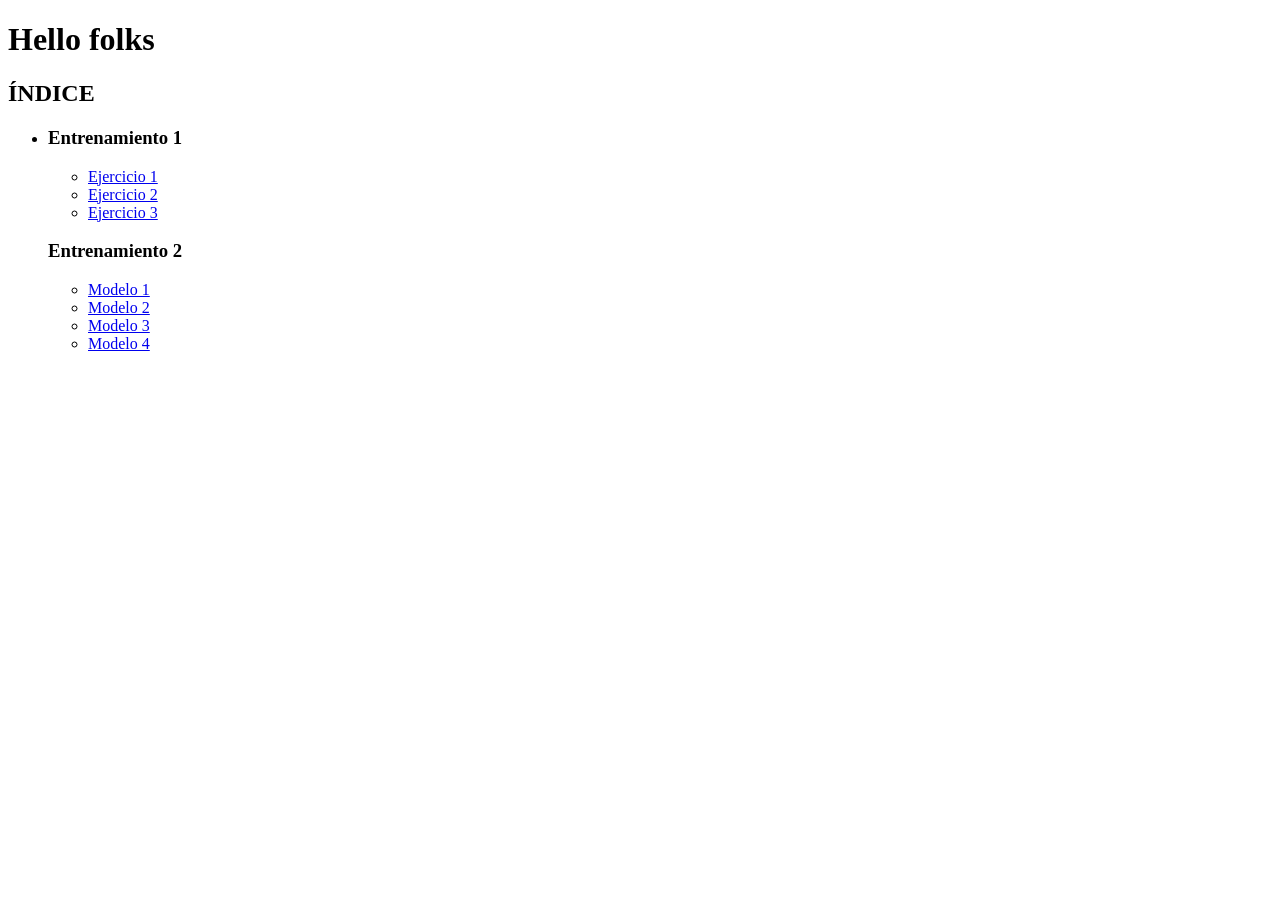
<file: index.html>
<!doctype html>
<html lang="en">
  <head>
    <meta charset="UTF-8" />
    <meta name="viewport" content="width=device-width, initial-scale=1.0" />
    <title>Document</title>
  </head>

  <body>
    <header>
      <h1>Hello folks</h1>
    </header>

    <main>
      <nav>
        <h2>ÍNDICE</h2>
        <ul>
          <li>
            <h3>Entrenamiento 1</h3>
            <ul>
              <li>
                <a href="entrenamiento_01/ejercicio_01/index.html">Ejercicio 1</a>
              </li>
              <li>
                <a href="entrenamiento_01/ejercicio_02/index.html">Ejercicio 2</a>
              </li>
              <li>
                <a href="entrenamiento_01/ejercicio_03/index.html">Ejercicio 3</a>
              </li>
            </ul>
            <h3>Entrenamiento 2</h3>
            <ul>
              <li>
                <a href="entrenamiento2/Modelo1/Index.html">Modelo 1</a>
              </li>
              <li>
                <a href="entrenamiento2/Modelo2/Index.html">Modelo 2</a>
              </li>
              <li>
                <a href="entrenamiento2/Modelo3/Index.html">Modelo 3</a>
              </li>
              <li>
                <a href="entrenamiento2/Modelo4/Index.html">Modelo 4</a>
              </li>
            </ul>
          </li>
        </ul>
      </nav>
    </main>
  </body>
</html>
</file>
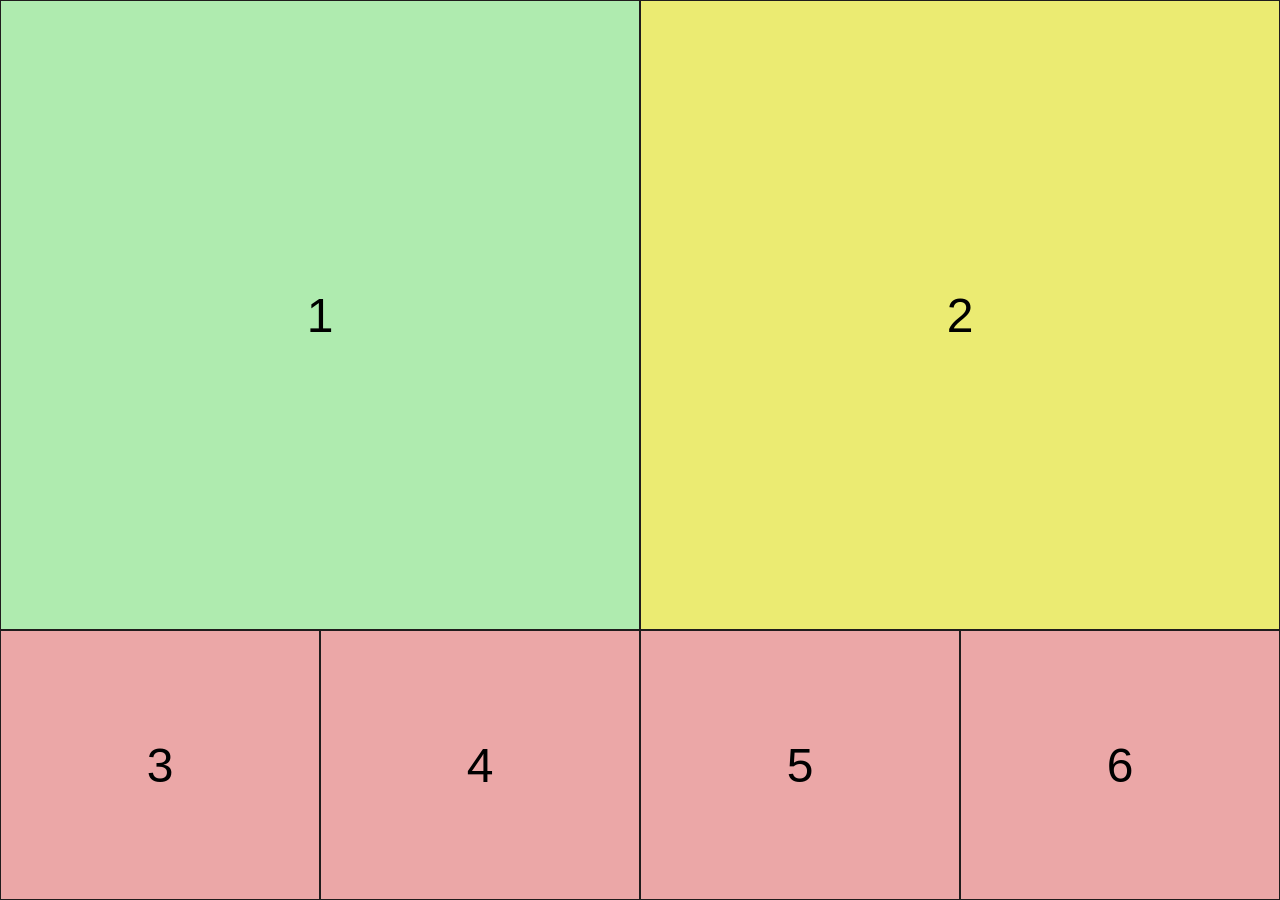
<file: Entrenamiento2/Modelo1/Index.html>
<!DOCTYPE html>
<html lang="en">
<head>
    <meta charset="UTF-8">
    <meta name="viewport" content="width=device-width, initial-scale=1.0">
    <link rel="stylesheet" href="Estilos/styles.css">
    <title>Modelo 1</title>
</head>
<body>

    <section class="contenedor">
        <div class="div one">1</div>
        <div class="div two">2</div>
        <div class="div three">3</div>
        <div class="div four">4</div>
        <div class="div five">5</div>
        <div class="div six">6</div>
    </section>
    
</body>
</html>
</file>
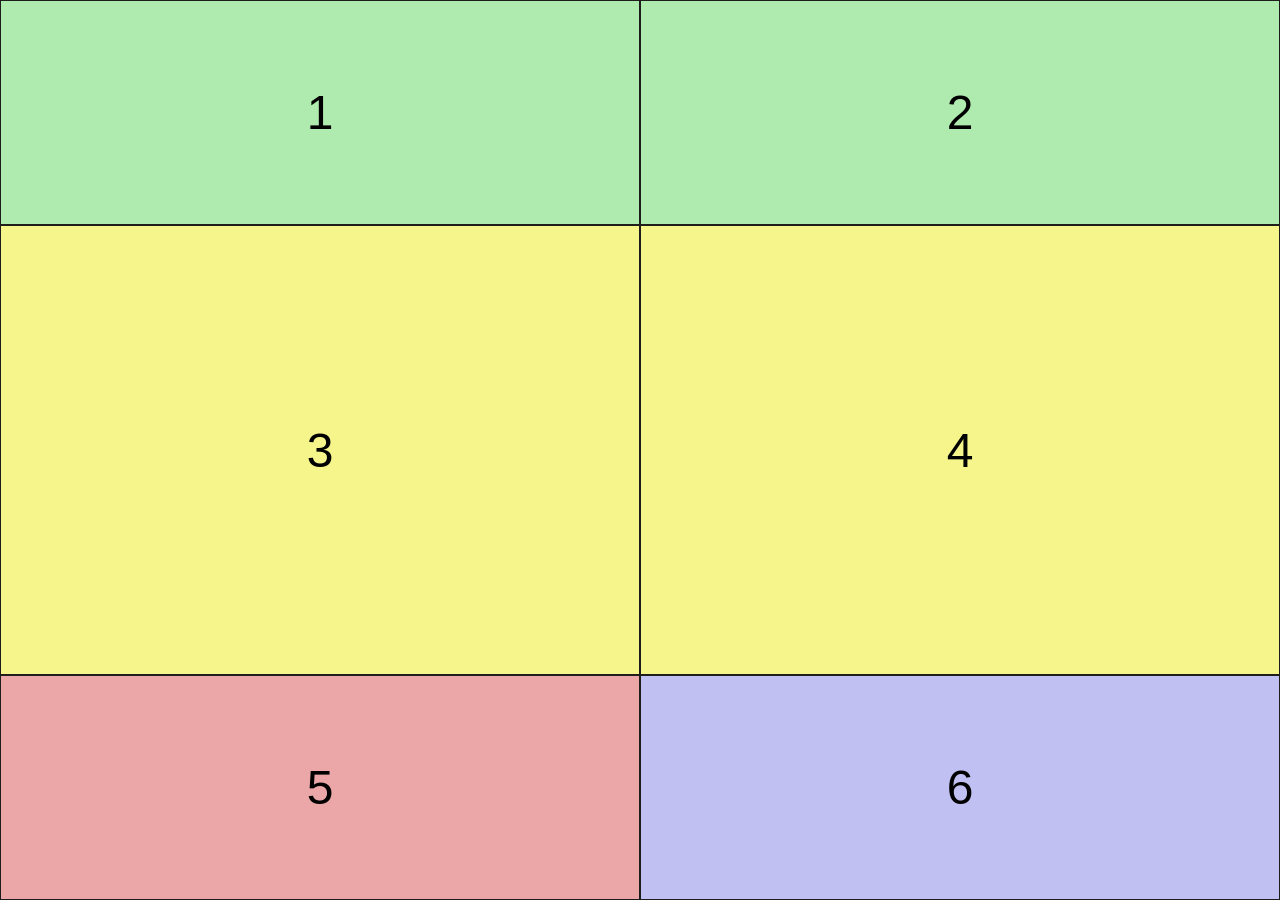
<file: Entrenamiento2/Modelo2/Index.html>
<!DOCTYPE html>
<html lang="en">
<head>
    <meta charset="UTF-8">
    <meta name="viewport" content="width=device-width, initial-scale=1.0">
    <link rel="stylesheet" href="Estilos/styles.css">
    <title>Modelo 2</title>
</head>
<body>

    <section class="contenedor">
        <div class="div one">1</div>
        <div class="div two">2</div>
        <div class="div three">3</div>
        <div class="div four">4</div>
        <div class="div five">5</div>
        <div class="div six">6</div>
    </section>
    
</body>
</html>
</file>
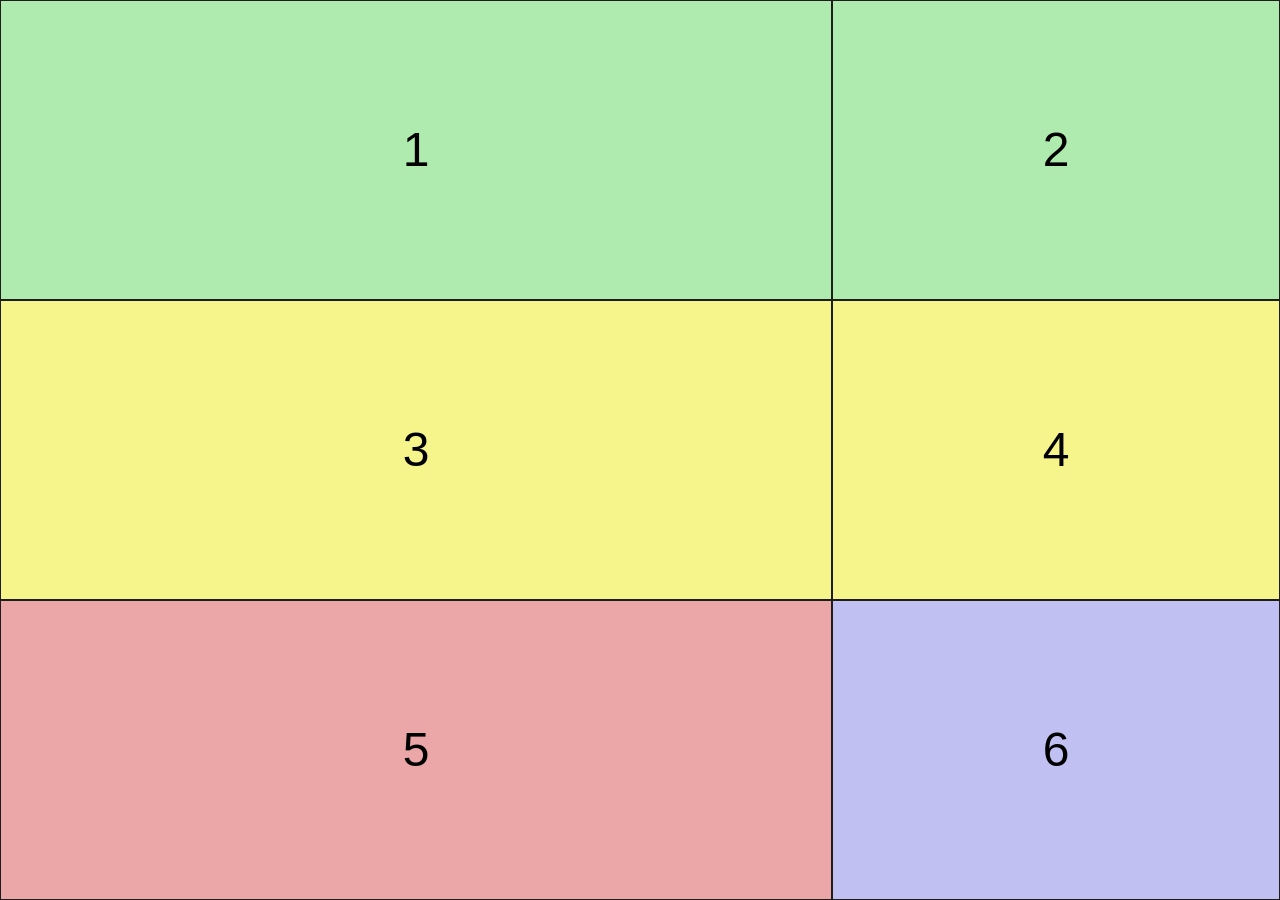
<file: Entrenamiento2/Modelo3/Index.html>
<!DOCTYPE html>
<html lang="en">
<head>
    <meta charset="UTF-8">
    <meta name="viewport" content="width=device-width, initial-scale=1.0">
    <link rel="stylesheet" href="Estilos/styles.css">
    <title>Modelo 3</title>
</head>
<body>

    <section class="contenedor">
        <div class="div one">1</div>
        <div class="div two">2</div>
        <div class="div three">3</div>
        <div class="div four">4</div>
        <div class="div five">5</div>
        <div class="div six">6</div>
    </section>
    
</body>
</html>
</file>
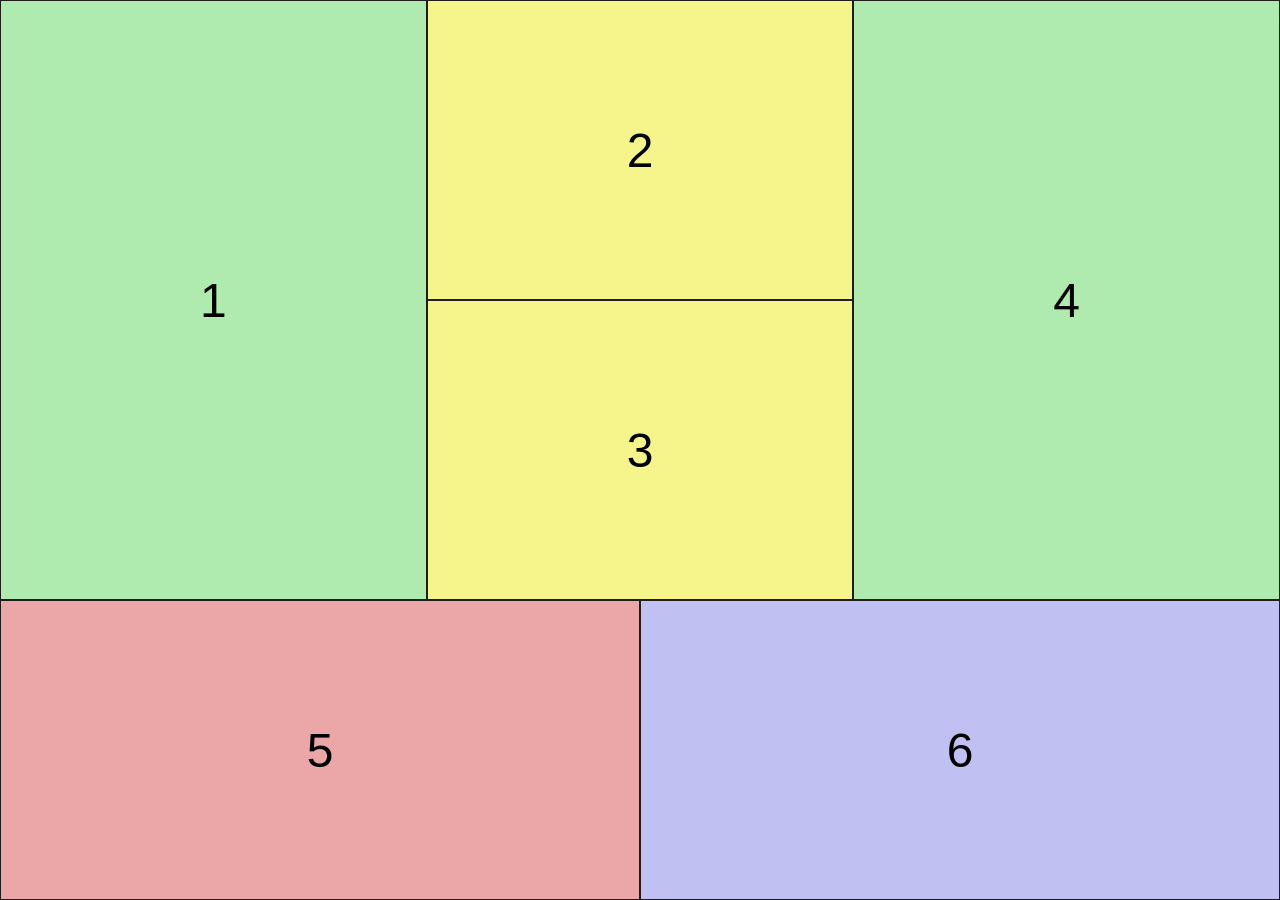
<file: Entrenamiento2/Modelo4/Index.html>
<!DOCTYPE html>
<html lang="en">
<head>
    <meta charset="UTF-8">
    <meta name="viewport" content="width=device-width, initial-scale=1.0">
    <link rel="stylesheet" href="Estilos/styles.css">
    <title>Modelo 4</title>
</head>
<body>

    <section class="contenedor">
        <div class="div one">1</div>
        <div class="div two">2</div>
        <div class="div three">3</div>
        <div class="div four">4</div>
        <div class="div five">5</div>
        <div class="div six">6</div>
    </section>
    
</body>
</html>
</file>
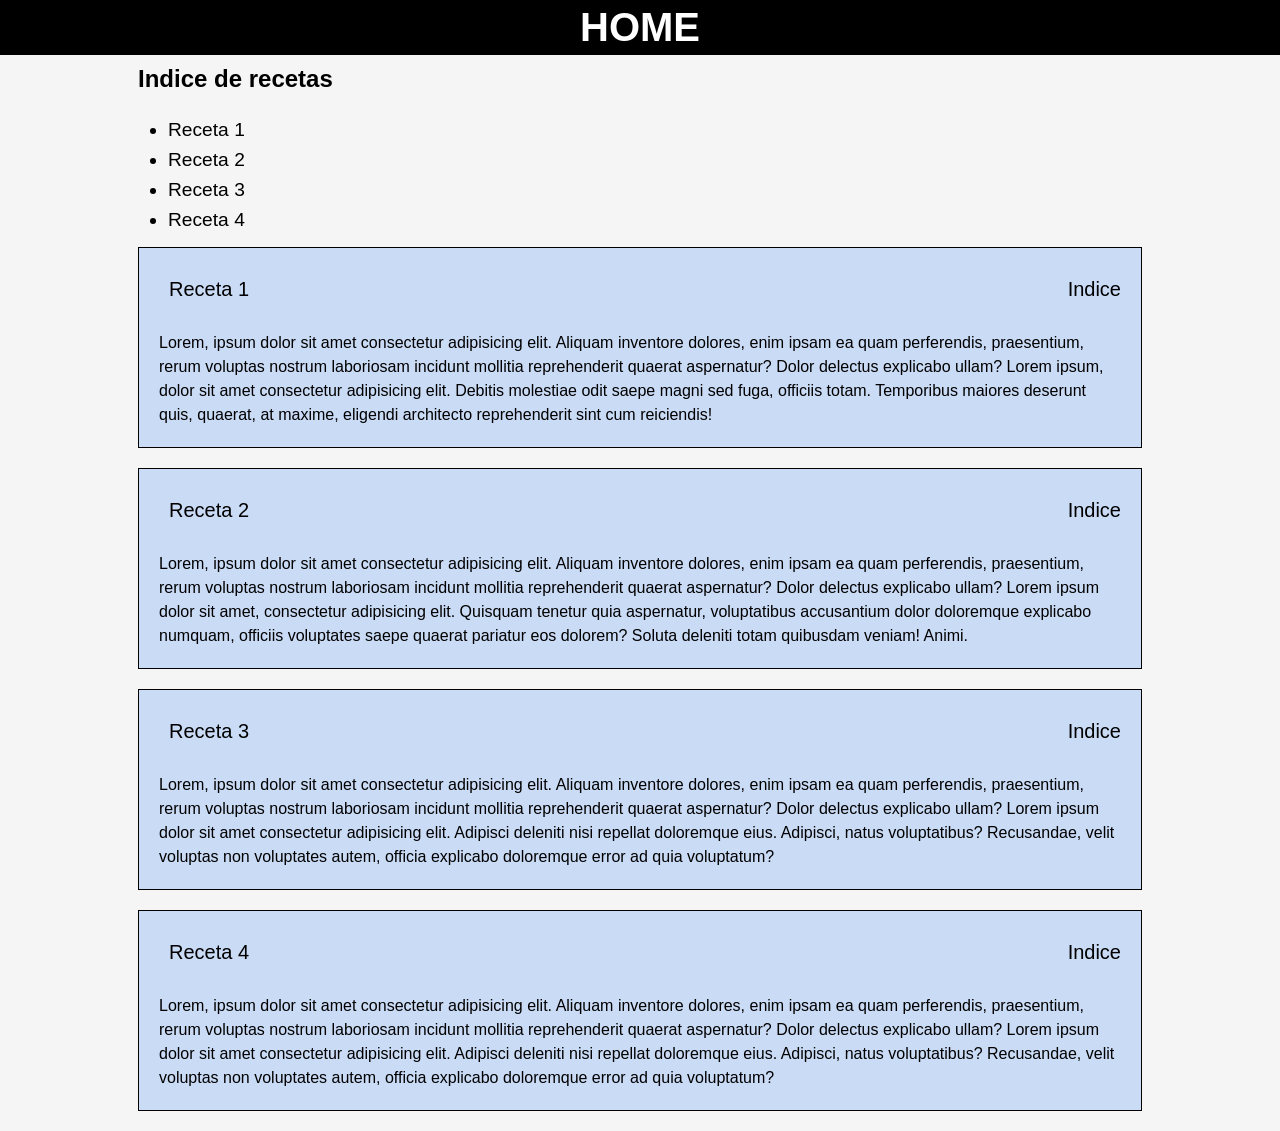
<file: entrenamiento_01/ejercicio_03/index.html>
<!doctype html>
<html lang="en">
  <head>
    <meta charset="UTF-8" />
    <meta name="viewport" content="width=device-width, initial-scale=1.0" />
    <link rel="stylesheet" href="css/style.css" />
    <title>Recetas</title>
  </head>
  <body>
    <header>
      <h1><a href="index.html">HOME</a></h1>
    </header>

    <main>
      <h2>Indice de recetas</h2>
      <ul>
        <li><a href="#receta1">Receta 1</a></li>
        <li><a href="#receta2">Receta 2</a></li>
        <li><a href="#receta3">Receta 3</a></li>
        <li><a href="#receta4">Receta 4</a></li>
      </ul>

      <section id="receta1">
          <h2>Receta 1</h2>
          <h4><a href="index.html">Indice</a></h4>
          <p>
            Lorem, ipsum dolor sit amet consectetur adipisicing elit. Aliquam
            inventore dolores, enim ipsam ea quam perferendis, praesentium,
            rerum voluptas nostrum laboriosam incidunt mollitia reprehenderit
            quaerat aspernatur? Dolor delectus explicabo ullam? Lorem ipsum, dolor sit amet consectetur adipisicing elit. Debitis molestiae odit saepe magni sed fuga, officiis totam. Temporibus maiores deserunt quis, quaerat, at maxime, eligendi architecto reprehenderit sint cum reiciendis!
          </p>
      </section>

      <section id="receta2">
          <h2>Receta 2</h2>
          <h4><a href="index.html">Indice</a></h4>
          <p>
            Lorem, ipsum dolor sit amet consectetur adipisicing elit. Aliquam
            inventore dolores, enim ipsam ea quam perferendis, praesentium,
            rerum voluptas nostrum laboriosam incidunt mollitia reprehenderit
            quaerat aspernatur? Dolor delectus explicabo ullam? Lorem ipsum dolor sit amet, consectetur adipisicing elit. Quisquam tenetur quia aspernatur, voluptatibus accusantium dolor doloremque explicabo numquam, officiis voluptates saepe quaerat pariatur eos dolorem? Soluta deleniti totam quibusdam veniam! Animi.
          </p>
      </section>

      <section id="receta3">
          <h2>Receta 3</h2>
          <h4><a href="index.html">Indice</a></h4>
          <p>
            Lorem, ipsum dolor sit amet consectetur adipisicing elit. Aliquam
            inventore dolores, enim ipsam ea quam perferendis, praesentium,
            rerum voluptas nostrum laboriosam incidunt mollitia reprehenderit
            quaerat aspernatur? Dolor delectus explicabo ullam? Lorem ipsum dolor sit amet consectetur adipisicing elit. Adipisci deleniti nisi repellat doloremque eius. Adipisci, natus voluptatibus? Recusandae, velit voluptas non voluptates autem, officia explicabo doloremque error ad quia voluptatum?
          </p>
      </section>

      <section id="receta4">
          <h2>Receta 4</h2>
          <h4><a href="index.html">Indice</a></h4>
          <p>
            Lorem, ipsum dolor sit amet consectetur adipisicing elit. Aliquam
            inventore dolores, enim ipsam ea quam perferendis, praesentium,
            rerum voluptas nostrum laboriosam incidunt mollitia reprehenderit
            quaerat aspernatur? Dolor delectus explicabo ullam? Lorem ipsum dolor sit amet consectetur adipisicing elit. Adipisci deleniti nisi repellat doloremque eius. Adipisci, natus voluptatibus? Recusandae, velit voluptas non voluptates autem, officia explicabo doloremque error ad quia voluptatum?
          </p>
      </section>
    </main>
  </body>
</html>
</file>
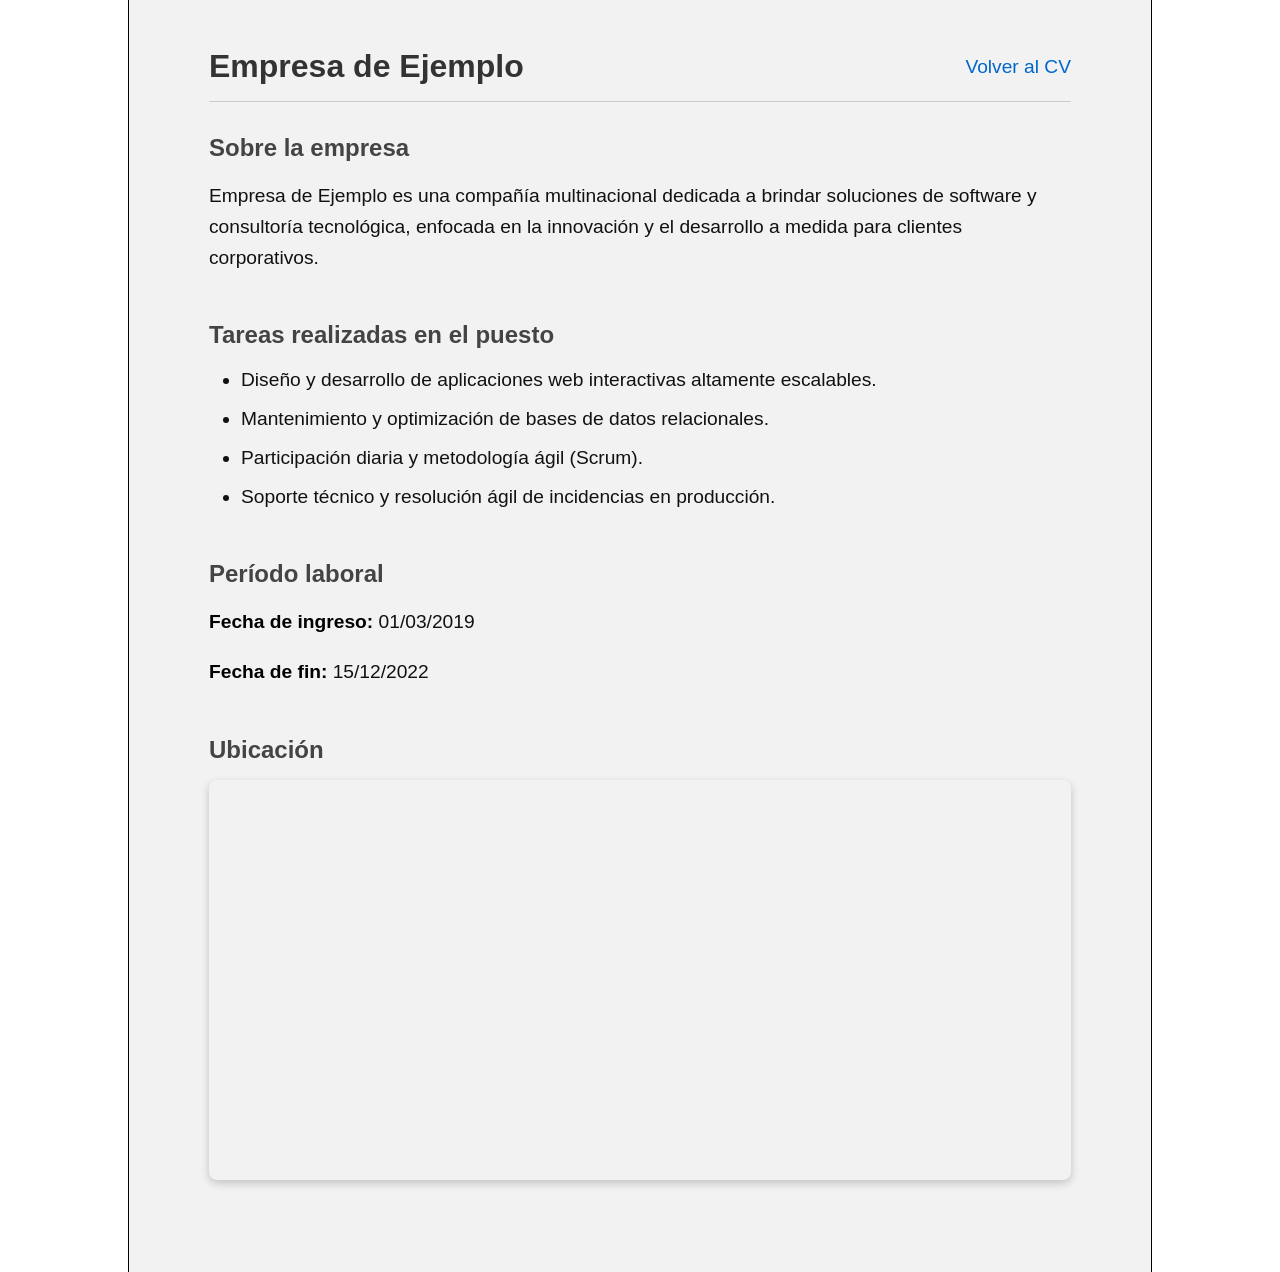
<file: entrenamiento_01/ejercicio_01/pages/empresa.html>
<!DOCTYPE html>
<html lang="es">
<head>
    <meta charset="UTF-8">
    <meta name="viewport" content="width=device-width, initial-scale=1.0">
    <title>Experiencia Laboral - Empresa</title>
    <link rel="stylesheet" href="../css/empresa.css">
</head>
<body>
    <div class="content">
        <header>
            <h1>Empresa de Ejemplo</h1>
            <a href="../index.html" class="back-link">Volver al CV</a>
        </header>

        <section class="detalle">
            <h2>Sobre la empresa</h2>
            <p>Empresa de Ejemplo es una compañía multinacional dedicada a brindar soluciones de software y consultoría tecnológica, enfocada en la innovación y el desarrollo a medida para clientes corporativos.</p>
        </section>

        <section class="tareas">
            <h2>Tareas realizadas en el puesto</h2>
            <ul>
                <li>Diseño y desarrollo de aplicaciones web interactivas altamente escalables.</li>
                <li>Mantenimiento y optimización de bases de datos relacionales.</li>
                <li>Participación diaria y metodología ágil (Scrum).</li>
                <li>Soporte técnico y resolución ágil de incidencias en producción.</li>
            </ul>
        </section>

        <section class="fechas">
            <h2>Período laboral</h2>
            <p><strong>Fecha de ingreso:</strong> 01/03/2019</p>
            <p><strong>Fecha de fin:</strong> 15/12/2022</p>
        </section>

        <section class="ubicacion">
            <h2>Ubicación</h2>
            <iframe 
                src="https://www.google.com/maps/embed?pb=!1m18!1m12!1m3!1d3284.016713576915!2d-58.38415068477038!3d-34.60373886500508!2m3!1f0!2f0!3f0!3m2!1i1024!2i768!4f13.1!3m3!1m2!1s0x95bccacf73822165%3A0x6001712a4bdfb1e8!2sObelisco!5e0!3m2!1ses!2sar!4v1690000000000!5m2!1ses!2sar" 
                width="100%" 
                height="400" 
                style="border:0;"
                loading="lazy" >
            </iframe>
        </section>

    </div>
</body>
</html>
</file>
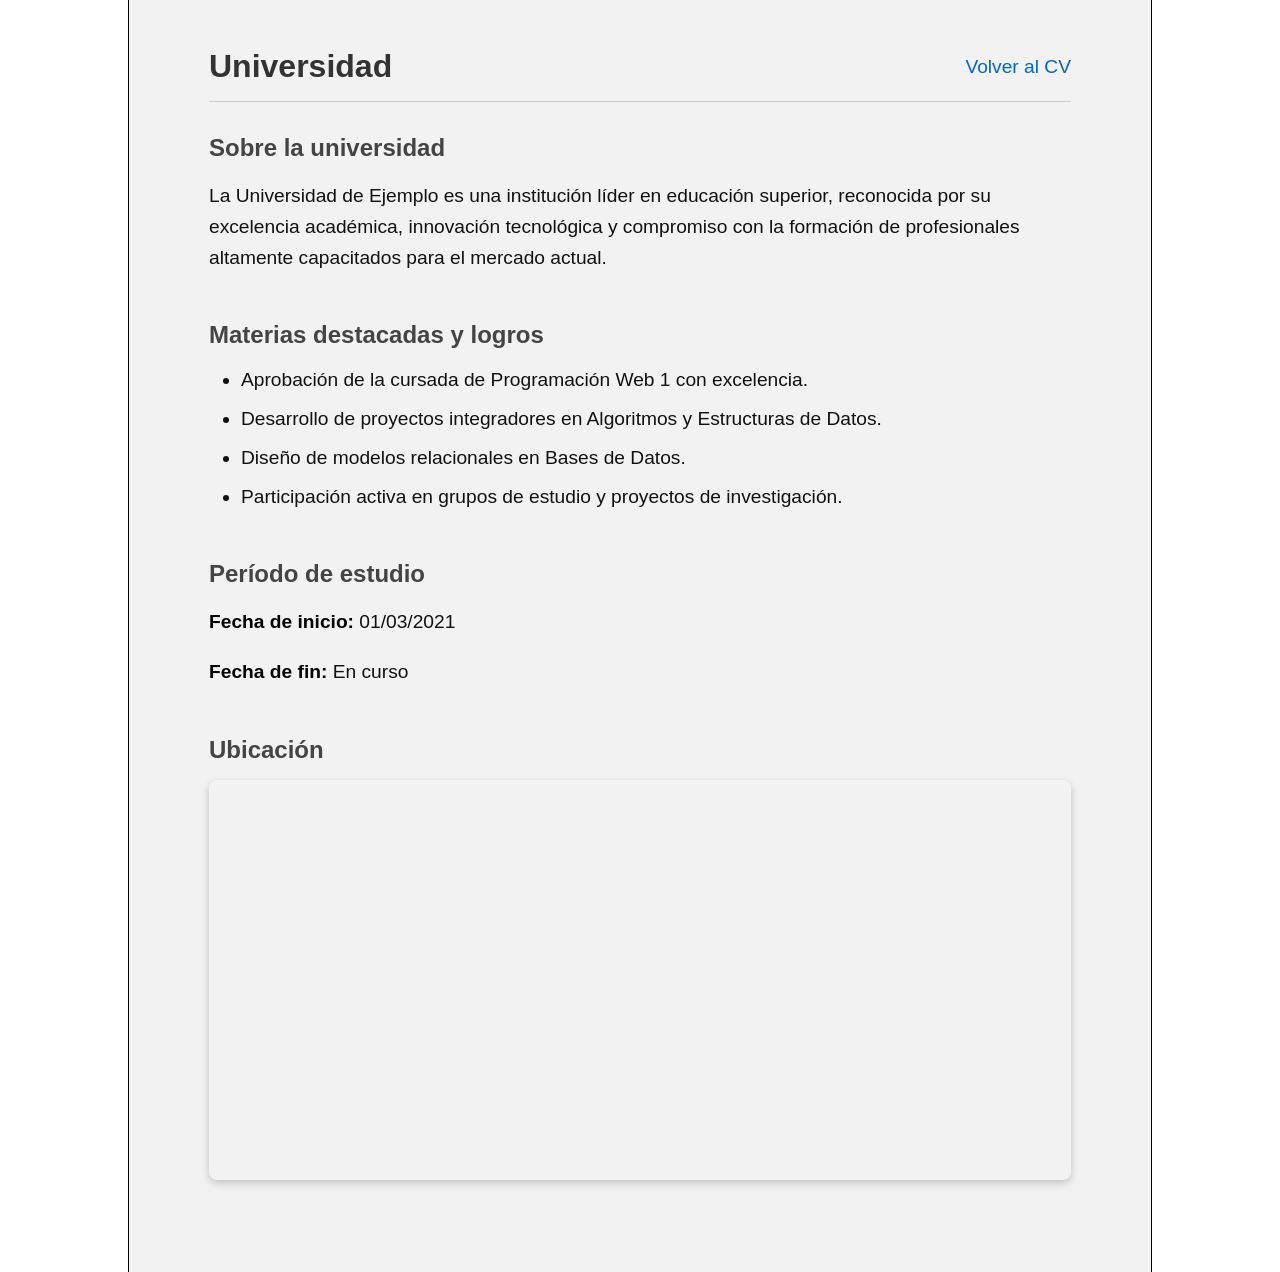
<file: entrenamiento_01/ejercicio_01/pages/universidad.html>
<!DOCTYPE html>
<html lang="es">
<head>
    <meta charset="UTF-8">
    <meta name="viewport" content="width=device-width, initial-scale=1.0">
    <title>Estudios Universitarios - Universidad</title>
    <link rel="stylesheet" href="../css/empresa.css">
</head>
<body>
    <div class="content">
        <header>
            <h1>Universidad</h1>
            <a href="../index.html" class="back-link">Volver al CV</a>
        </header>

        <section class="detalle">
            <h2>Sobre la universidad</h2>
            <p>La Universidad de Ejemplo es una institución líder en educación superior, reconocida por su excelencia académica, innovación tecnológica y compromiso con la formación de profesionales altamente capacitados para el mercado actual.</p>
        </section>

        <section class="tareas">
            <h2>Materias destacadas y logros</h2>
            <ul>
                <li>Aprobación de la cursada de Programación Web 1 con excelencia.</li>
                <li>Desarrollo de proyectos integradores en Algoritmos y Estructuras de Datos.</li>
                <li>Diseño de modelos relacionales en Bases de Datos.</li>
                <li>Participación activa en grupos de estudio y proyectos de investigación.</li>
            </ul>
        </section>

        <section class="fechas">
            <h2>Período de estudio</h2>
            <p><strong>Fecha de inicio:</strong> 01/03/2021</p>
            <p><strong>Fecha de fin:</strong> En curso</p>
        </section>

        <section class="ubicacion">
            <h2>Ubicación</h2>
            <iframe 
                src="https://www.google.com/maps/embed?pb=!1m18!1m12!1m3!1d3284.016713576915!2d-58.38415068477038!3d-34.60373886500508!2m3!1f0!2f0!3f0!3m2!1i1024!2i768!4f13.1!3m3!1m2!1s0x95bccacf73822165%3A0x6001712a4bdfb1e8!2sObelisco!5e0!3m2!1ses!2sar!4v1690000000000!5m2!1ses!2sar" 
                width="100%" 
                height="400" 
                style="border:0;"
                loading="lazy" >
            </iframe>
        </section>

    </div>
</body>
</html>
</file>
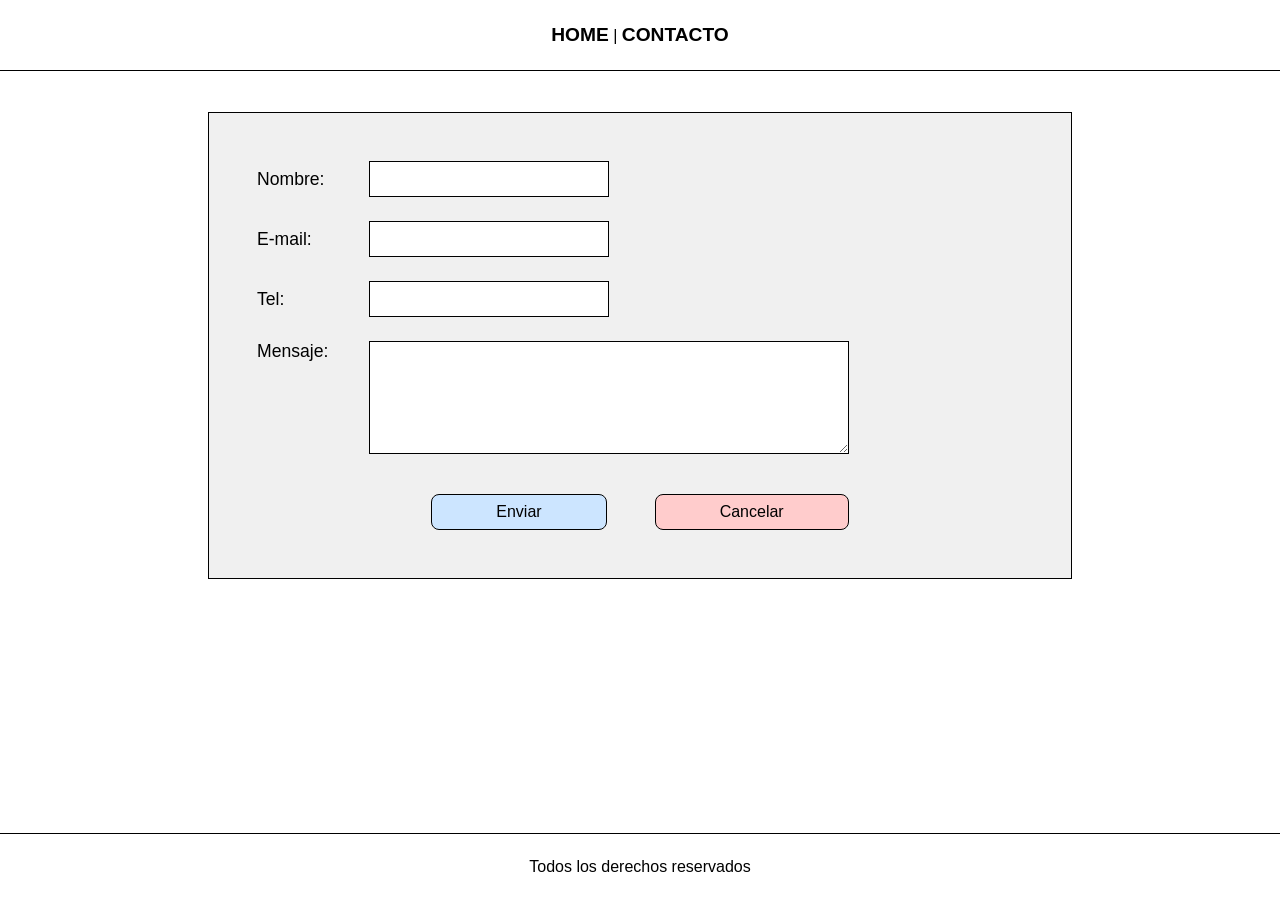
<file: entrenamiento_01/ejercicio_02/pages/contacto.html>
<!DOCTYPE html>
<html lang="es">
<head>
    <meta charset="UTF-8">
    <meta name="viewport" content="width=device-width, initial-scale=1.0">
    <title>Contacto</title>
    <link rel="stylesheet" href="../css/styles.css">
</head>
<body>
    <div class="container">
        <header>
            <nav>
                <a href="../index.html">HOME</a> | <a href="contacto.html">CONTACTO</a>
            </nav>
        </header>

        <main>
            <div class="contact-box">
                <form class="contact-form" action="#" method="get">
                    <div class="form-row">
                        <label for="nombre">Nombre:</label>
                        <input type="text" id="nombre" name="nombre" required>
                    </div>

                    <div class="form-row">
                        <label for="email">E-mail:</label>
                        <input type="email" id="email" name="email" required>
                    </div>

                    <div class="form-row">
                        <label for="tel">Tel:</label>
                        <input type="tel" id="tel" name="tel" required>
                    </div>

                    <div class="form-row form-row-textarea">
                        <label for="mensaje">Mensaje:</label>
                        <textarea id="mensaje" name="mensaje" rows="5" required></textarea>
                    </div>

                    <div class="form-actions">
                        <button type="submit" class="btn-enviar">Enviar</button>
                        <button type="button" class="btn-cancelar">Cancelar</button>
                    </div>
                </form>
            </div>
        </main>

        <footer>
            <p>Todos los derechos reservados</p>
        </footer>
    </div>
</body>
</html>
</file>
<file: Entrenamiento2/Modelo1/Estilos/styles.css>
body{
    width: 100%;
    height: 100%;
    font-size: 300%;
    font-family: Arial, Helvetica, sans-serif;
    margin: 0 auto;
}

.contenedor{
    height: 100vh;
    display: grid;
    grid-template-columns: repeat(4,25%);
    grid-template-rows: 70% 30%;
}

.div{
    border-style: solid;
    border-color: rgb(31, 28, 28);
    border-width: 1px;
    display: flex;
    justify-content: center;
    align-items: center;
}   

.one{
    background-color: rgb(175, 235, 175);
}

.two{
    background-color: rgb(235, 235, 114);

}

.one, .two{
    grid-column: span 2;
}

.three, .four, .five, .six{
    background-color: rgb(235, 167, 167);
}

@media screen and (max-width: 48em){

    body{
        font-size: 150%;
    }

    .contenedor{
        grid-template-columns: 50% 50%;
        grid-template-rows: repeat(4, 25%);
    }

    .two{
        margin-top: 3%;
    }

    .five, .six{
        background-color: rgb(192, 192, 243);
    }
    
}
</file>
<file: Entrenamiento2/Modelo2/Estilos/styles.css>
body{
    width: 100%;
    height: 100%;
    font-size: 300%;
    font-family: Arial, Helvetica, sans-serif;
    margin: 0 auto;
}

.contenedor{
    height: 100vh;
    display: grid;
    grid-template-columns: repeat(2,50%);
    grid-template-rows:  25% 50% 25%;
}

.div{
    border-style: solid;
    border-color: rgb(31, 28, 28);
    border-width: 1px;
    display: flex;
    justify-content: center;
    align-items: center;
}

.one, .two{
    background-color: rgb(175, 235, 175);
}

.three, .four{
    background-color: rgb(245, 245, 139);
}

.five{
    background-color: rgb(235, 167, 167);
}

.six{
    background-color: rgb(192, 192, 243);
}

@media screen and (max-width: 48em){

    body{
        font-size: 150%;
    }

    .contenedor{
        grid-template-columns: repeat(2,50%);
        grid-template-rows: 25% 25% 16.66% 16.66% 16.66%;
    }

    .one, .two, .five, .six{
        grid-column: span 2;
    }

    .five{
        background-color: rgb(192, 192, 243);
        grid-row: 2;
    }

    .six{
        background-color: rgb(235, 167, 167);
        grid-row: 1;
    }

    .one{
        grid-row: 5;
    }

    .two{
        grid-row: 4;
    }


}
</file>
<file: Entrenamiento2/Modelo3/Estilos/styles.css>
body{
    width: 100%;
    height: 100%;
    font-size: 300%;
    font-family: Arial, Helvetica, sans-serif;
    margin: 0 auto;
}

.contenedor{
    height: 100vh;
    display: grid;
    grid-template-columns: 65% 35%;
    grid-template-rows:  repeat(3, 33.33%);
}

.div{
    border-style: solid;
    border-color: rgb(31, 28, 28);
    border-width: 1px;
    display: flex;
    justify-content: center;
    align-items: center;
}

.one, .two{
    background-color: rgb(175, 235, 175);
}

.three, .four{
    background-color: rgb(245, 245, 139);
}

.five{
    background-color: rgb(235, 167, 167);
}

.six{
    background-color: rgb(192, 192, 243);
}

@media screen and (max-width: 48em){
    
    body{
        font-size: 150%;
    }

    .contenedor{
        grid-template-columns: 100%;
    }

    .contenedor .two, .contenedor .four, .contenedor .five{
        display: none;
    }

}
</file>
<file: Entrenamiento2/Modelo4/Estilos/styles.css>
body{
    width: 100%;
    height: 100%;
    font-size: 300%;
    font-family: Arial, Helvetica, sans-serif;
    margin: 0 auto;
}

.contenedor{
    height: 100vh;
    display: grid;
    grid-template-columns: repeat(6,auto);
    grid-template-rows:  repeat(6, auto);
    grid-template-areas:
    "uno uno dos dos cuatro cuatro"
    "uno uno dos dos cuatro cuatro"
    "uno uno tres tres cuatro cuatro"
    "uno uno tres tres cuatro cuatro"
    "cinco cinco cinco seis seis seis"
    "cinco cinco cinco seis seis seis";
    
    
}

.div{
    border-style: solid;
    border-color: rgb(31, 28, 28);
    border-width: 1px;
    display: flex;
    justify-content: center;
    align-items: center;
}

.one, .four{
    background-color: rgb(175, 235, 175);
}

.two, .three{
    background-color: rgb(245, 245, 139);
}

.five{
    background-color: rgb(235, 167, 167);
    grid-area: cinco;
   
}

.six{
    background-color: rgb(192, 192, 243);
    grid-area: seis;
}
.one{
    grid-area: uno;
    
}

.two{
    grid-area: dos;
}

.three{
    grid-area: tres;
    
}

.four{
    grid-area: cuatro;

}

@media screen and (max-width: 48em){
      
    body{
        font-size: 150%;
    }

        .contenedor{
        grid-template-columns: repeat(1, 100%);
        grid-template-rows: repeat(6,16.66%);
        grid-template-areas: none;
    }

    .one, .two, .three, .four, .five, .six{
        grid-area: auto;
    }

    .five{
        background-color: rgb(192, 192, 243);
    }

    .six{
        background-color: rgb(235, 167, 167);
    }
   
}

@media screen and (min-width: 49em) and (max-width: 64em) {

    body{
        font-size: 200%;
    }

    .contenedor{
        grid-template-columns: 70% 30%;
        grid-template-rows: repeat(3, 33.33%);
        grid-template-areas: none;
    }
    
    .one, .two, .three, .four, .five, .six{
        grid-area: auto;
    }

    .two{
        background-color: rgb(175, 235, 175);
    }

    .four{
        background-color: rgb(245, 245, 139);
    }
}
</file>
<file: entrenamiento_01/ejercicio_03/css/style.css>
body {
  margin: 0;
  padding: 0;
  font-family: "Arial", sans-serif;
  background-color: #f5f5f5;
}

header {
  background-color: #000000;
  color: #fff;
  padding: 0.3125rem;
  text-align: center;
  font-size: 1.25rem;
  position: sticky;
  top: 0;
  z-index: 1000;
}
header a {
  color: #fff;
}

a {
  text-decoration: none;
  color: #000000;
}

h1 {
  margin: 0;
}

main {
  width: 80%;
  margin: 0 auto;
  min-height: 100vh;
}

h2 {
  margin: 0;
  padding: 0.625rem;
}

section {
  background-color: rgb(202, 219, 246);
  padding: 1.25rem;
  margin-bottom: 1.25rem;
  border: 0.0625rem solid #000000;
  margin-left: 0.625rem;
  margin-right: 0.625rem;
  display: flex;
  flex-wrap: wrap;
  justify-content: space-between;
  align-items: baseline;
}

section h2,
section h4 {
  margin: 0;
  font-weight: normal;
  font-size: 1.25rem;
}

section p {
  width: 100%;
  margin: 0;
  padding-top: 1.25rem;
  line-height: 1.5;
}

li {
  font-size: 1.2rem;
  margin-bottom: 0.5rem;
}
</file>
<file: entrenamiento_01/ejercicio_01/css/empresa.css>
body {
    margin: 0;
    padding: 0;
    background-color: rgb(255, 255, 255);
    display: flex;
    justify-content: center;
    font-family: Arial, sans-serif;
    overflow-x: hidden;
}

.content {
    width: 80%;
    min-height: 100vh;
    background-color: #f2f2f2;
    border-left: 0.1rem solid black;
    border-right: 0.1rem solid black;
    box-sizing: border-box;
    padding: 3rem 5rem;
    display: flex;
    flex-direction: column;
}

header {
    display: flex;
    justify-content: space-between;
    align-items: center;
    margin-bottom: 2rem;
    border-bottom: 0.1rem solid #ccc;
    padding-bottom: 1rem;
}

h1 {
    font-size: 2rem;
    margin: 0;
    color: #333;
}

.back-link {
    color: #0066cc;
    text-decoration: none;
    font-size: 1.2rem;
}

.back-link:hover {
    text-decoration: underline;
}

section {
    margin-bottom: 2.5rem;
}

h2 {
    font-size: 1.5rem;
    margin: 0 0 1rem 0;
    color: #444;
}

p, li {
    font-size: 1.2rem;
    line-height: 1.6;
    margin-bottom: 0.5rem;
    color: #111;
}

ul {
    padding-left: 2rem;
    margin: 0;
}

strong {
    color: #000;
}

iframe {
    border-radius: 0.5rem;
    box-shadow: 0 0.2rem 0.5rem rgba(0,0,0,0.2);
}
</file>
<file: entrenamiento_01/ejercicio_02/css/styles.css>
* {
    box-sizing: border-box;
    margin: 0;
    padding: 0;
}

html, body {
    min-height: 100vh;
    width: 100vw;
    overflow-x: hidden; 
    font-family: Arial, sans-serif;
}

body {
    display: flex;
    justify-content: center;
}

.container {
    width: 80%;
    min-height: 100vh;
    padding-top: 5rem; 
    padding-bottom: 5rem;
}

header, footer {
    padding: 1.5rem;
    text-align: center;
    position: fixed;
    left: 0;
    width: 100%;
    z-index: 1000;
    background-color: #fff;
}

header {
    top: 0;
    border-bottom: 0.1rem solid #000;
}

footer {
    bottom: 0;
    border-top: 0.1rem solid #000;
    border-bottom: none;
}

header nav {
    text-transform: uppercase;
}

header nav a {
    text-decoration: none;
    color: #000;
    font-weight: bold;
    font-size: 1.2rem;
}

header nav a:hover {
    text-decoration: underline;
}

main {
    padding: 2rem;
}

.recipe-card {
    border: 0.1rem solid #000;
    border-radius: 3rem 0 3rem 0;
    padding: 1.5rem;
    margin-bottom: 2rem;
}

.recipe-card h2 {
    text-align: center;
    margin-bottom: 1.5rem;
    font-size: 1.5rem;
}

.recipe-image {
    display: flex;
    align-items: center;
    justify-content: center;
    width: 80%;
    height: 15rem;
    object-fit: cover;
    border: 0.1rem solid #000;
    margin-bottom: 1.5rem;
    margin-left: auto;
    margin-right: auto;
}

.recipe-steps h3 {
    margin-bottom: 0.5rem;
    font-size: 1.2rem;
    font-weight: normal;
}

.recipe-steps ol {
    padding-left: 2rem;
}

.recipe-steps li {
    margin-bottom: 0.5rem;
    font-size: 1rem;
}

.contact-box {
    background-color: #f0f0f0;
    border: 0.1rem solid #000;
    padding: 3rem;
    margin: 0 auto;
    width: 90%;
}

.contact-form {
    display: flex;
    flex-direction: column;
    gap: 1.5rem;
    width: 100%;
}

.form-row {
    display: flex;
    align-items: center;
    gap: 1rem;
}

.form-row-textarea {
    align-items: flex-start;
}

.contact-form label {
    width: 6rem;
    font-size: 1.1rem;
    text-align: left;
}

.contact-form input {
    width: 15rem;
    padding: 0.5rem;
    font-size: 1rem;
    border: 0.1rem solid #000;
}

.contact-form textarea {
    width: 30rem;
    padding: 0.5rem;
    font-size: 1rem;
    border: 0.1rem solid #000;
    resize: vertical;
}

.form-actions {
    display: flex;
    justify-content: center;
    gap: 3rem;
    margin-top: 1rem;
}

.contact-form button {
    padding: 0.5rem 4rem;
    font-size: 1rem;            
    border: 0.1rem solid #000;
    border-radius: 0.5rem;
    cursor: pointer;
    color: #000;
}

.btn-enviar {
    background-color: #cce5ff;
}

.btn-cancelar {
    background-color: #ffcccc;
}
</file>
